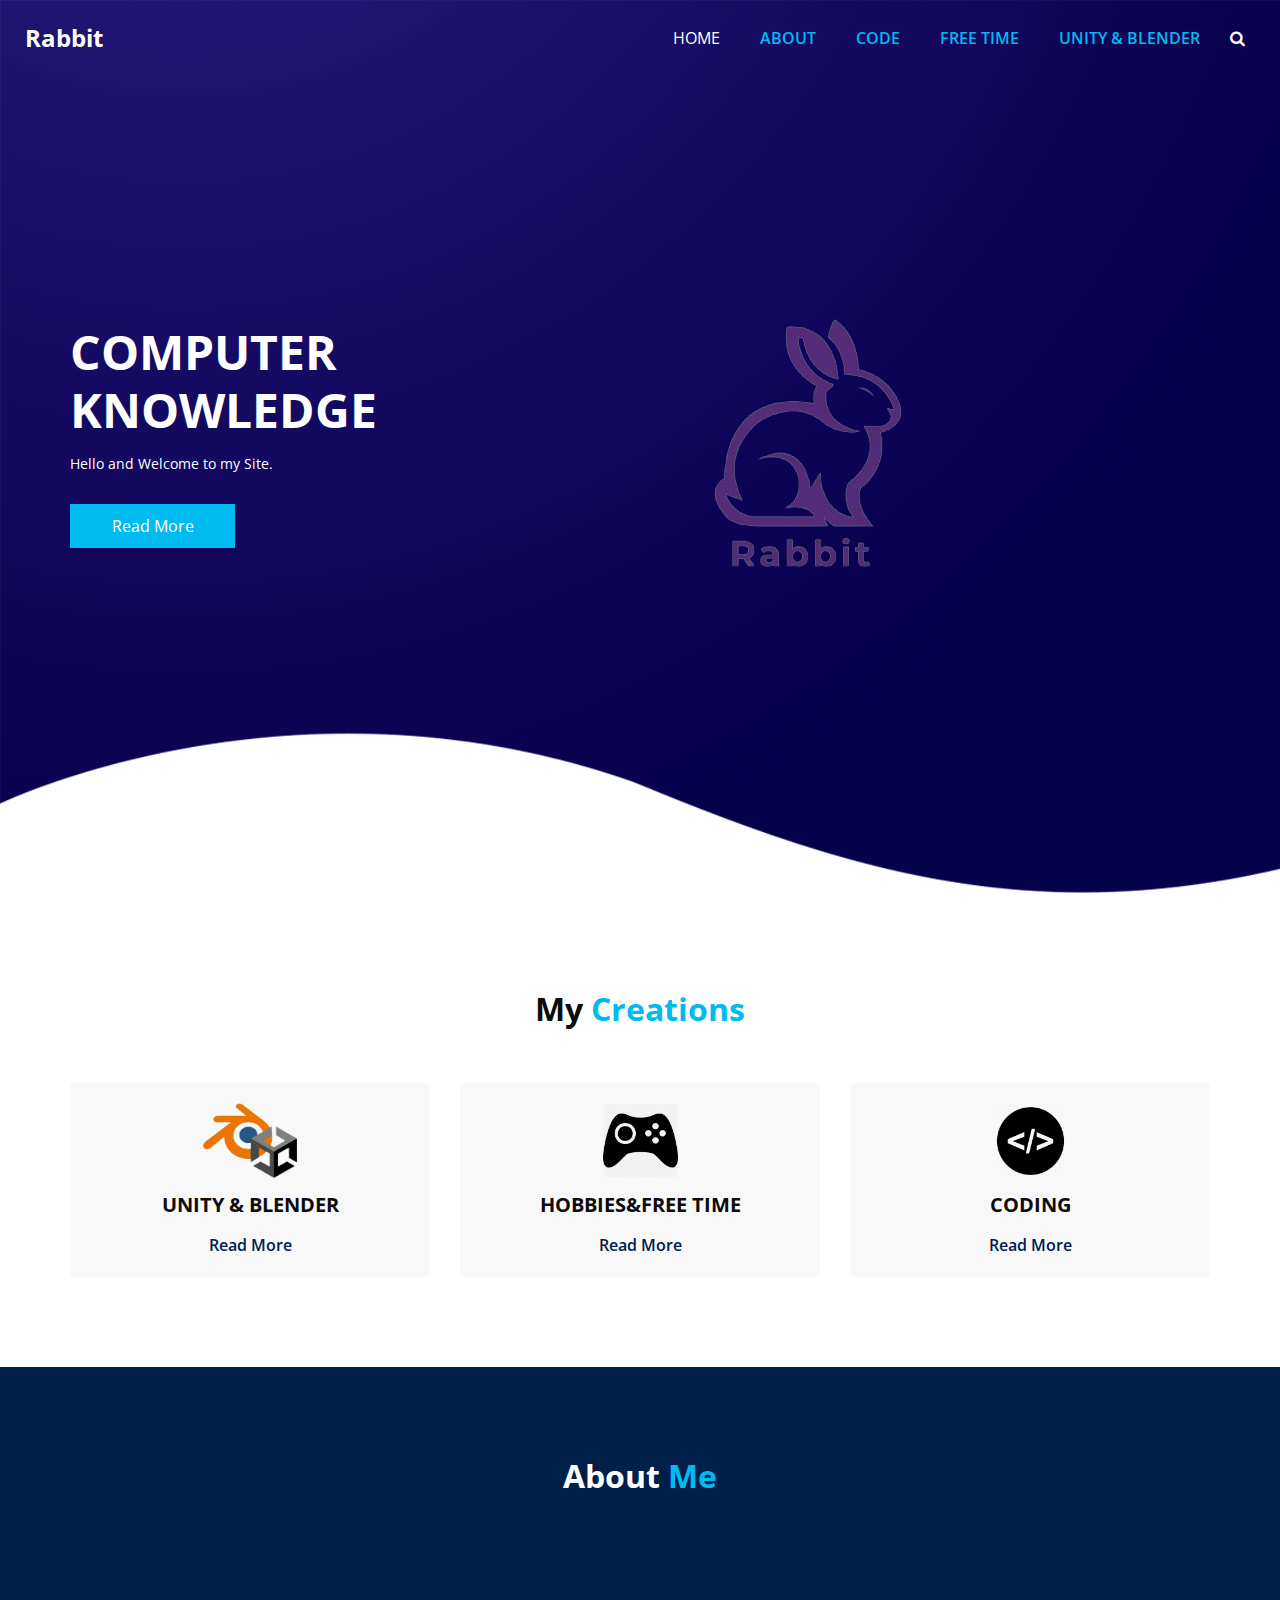
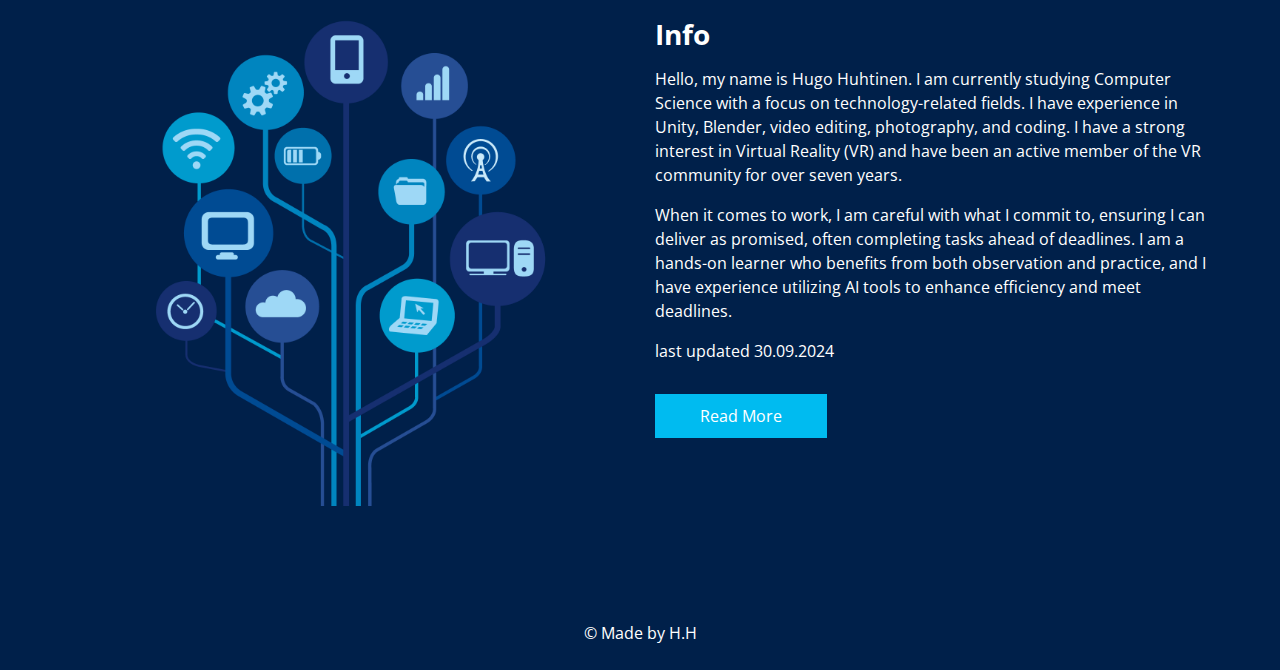
<file: index.html>
<!DOCTYPE html>
<html>

<head>
  <!-- Basic -->
  <meta charset="utf-8" />
  <meta http-equiv="X-UA-Compatible" content="IE=edge" />
  <!-- Mobile Metas -->
  <meta name="viewport" content="width=device-width, initial-scale=1, shrink-to-fit=no" />
  <!-- Site Metas -->
  <meta name="keywords" content="" />
  <meta name="description" content="" />
  <meta name="author" content="" />
  <link rel="shortcut icon" href="images/RabbitIcon.png" type="">

  <title> Rabbit HomePage </title>

  <!-- bootstrap core css -->
  <link rel="stylesheet" type="text/css" href="css/bootstrap.css" />

  <!-- fonts style -->
  <link href="https://fonts.googleapis.com/css2?family=Roboto:wght@400;500;700;900&display=swap" rel="stylesheet">

  <!--owl slider stylesheet -->
  <link rel="stylesheet" type="text/css" href="https://cdnjs.cloudflare.com/ajax/libs/OwlCarousel2/2.3.4/assets/owl.carousel.min.css" />

  <!-- font awesome style -->
  <link href="css/font-awesome.min.css" rel="stylesheet" />

  <!-- Custom styles for this template -->
  <link href="css/style.css" rel="stylesheet" />
  <!-- responsive style -->
  <link href="css/responsive.css" rel="stylesheet" />

</head>

<body>

  <div class="hero_area">

    <div class="hero_bg_box">
      <div class="bg_img_box">
        <img src="images/hero-bg.png" alt="">
      </div>
    </div>

    <!-- header section strats -->
    <header class="header_section">
      <div class="container-fluid">
        <nav class="navbar navbar-expand-lg custom_nav-container ">
          <a class="navbar-brand" href="index.html">
            <span>
              Rabbit
            </span>
          </a>

          <button class="navbar-toggler" type="button" data-toggle="collapse" data-target="#navbarSupportedContent" aria-controls="navbarSupportedContent" aria-expanded="false" aria-label="Toggle navigation">
            <span class=""> </span>
          </button>


          <div class="collapse navbar-collapse" id="navbarSupportedContent">
            <ul class="navbar-nav  ">
              <li class="nav-item ">
                <a class="nav-link" href="index.html">Home </a>
              </li>
              <li class="nav-item active">
                <a class="nav-link" href="about.html"> About <span class="sr-only">(current)</span> </a>
              </li>
              <li class="nav-item active">
                <a class="nav-link" href="Coding.html"> Code <span class="sr-only">(current)</span> </a>
                <li class="nav-item active">
                  <a class="nav-link" href="Hobbies.html"> Free Time <span class="sr-only">(current)</span> </a>
                </li>
                <li class="nav-item active">
                  <a class="nav-link" href="Unity_Blender.html"> Unity & Blender <span class="sr-only">(current)</span> </a>
                </li>
              </li>
              <form class="form-inline">
                <button class="btn  my-2 my-sm-0 nav_search-btn" type="submit">
                  <i class="fa fa-search" aria-hidden="true"></i>
                </button>
              </form>
            </ul>
          </div>
        </nav>
      </div>
    </header>
    <!-- end header section -->
    <!-- slider section -->
    <section class="slider_section ">
            <div class="container ">
              <div class="row">
                <div class="col-md-6 ">
                  <div class="detail-box">
                    <h1>
                      Computer <br>
                      knowledge
                    </h1>
                    <p>
                        Hello and Welcome to my Site.  
                    </p>
                    <div class="btn-box">
                      <a href="" class="btn1">
                        Read More
                      </a>
                    </div>
                  </div>
                </div>
                <div class="col-md-6">
                  <div>
                    <img src="images/RabbitLogo.png" alt="">
                  </div>
                </div>
              </div>
            </div>
          <ol class="carousel-indicators">
        </ol>
      </div>
    </section>
    <!-- end slider section -->
  </div>

  <!-- service section -->

  <section class="service_section layout_padding">
    <div class="service_container">
      <div class="container ">
        <div class="heading_container heading_center">
          <h2>
            My <span>Creations</span>
          </h2>
          <p>
              <!-- Text (optinal) -->
          </p>
        </div>
        <div class="row">
          <div class="col-md-4 ">
            <div class="box ">
              <div class="img-box">
                <img src="images/Blender_Unity.png" alt="">
              </div>
              <div class="detail-box">
                <h5>
                  Unity & Blender
                </h5>
                <p>
                   <!-- Text -->
                </p>
                <a href="Unity_Blender.html">
                  Read More
                </a>
              </div>
            </div>
          </div>
          <div class="col-md-4 ">
            <div class="box ">
              <div class="img-box">
                <img src="images/Hobbies_Icon.png" alt="">
              </div>
              <div class="detail-box">
                <h5>
                  Hobbies&Free time
                </h5>
                <p>
                   <!-- text -->
                </p>
                <a href="Hobbies.html">
                  Read More
                </a>
              </div>
            </div>
          </div>
          <div class="col-md-4 ">
            <div class="box ">
              <div class="img-box">
                <img src="images/Code_Icon.png" alt="">
              </div>
              <div class="detail-box">
                <h5>
                  Coding
                </h5>
                <p>
                   <!-- Text -->
                </p>
                <a href="Coding.html">
                  Read More
                </a>
              </div>
            </div>
          </div>
        </div>

      </div>
    </div>
  </section>

  <!-- end service section -->


  <!-- about section -->

  <section class="about_section layout_padding">
    <div class="container  ">
      <div class="heading_container heading_center">
        <h2>
          About <span>Me</span>
        </h2>
        <p>
           <!-- Text (optinal) -->
        </p>
      </div>
      <div class="row">
        <div class="col-md-6 ">
          <div class="img-box">
            <img src="images/Icon.png" alt="">
          </div>
        </div>
        <div class="col-md-6">
          <div class="detail-box">
            <h3>
              Info
            </h3>
            <p>
              Hello, my name is Hugo Huhtinen.
              I am currently studying Computer Science with a focus on technology-related fields. I have experience in Unity, Blender, video editing, photography, and coding.
              I have a strong interest in Virtual Reality (VR) and have been an active member of the VR community for over seven years.
            </p>
            <p>
              When it comes to work, I am careful with what I commit to, ensuring I can deliver as promised, often completing tasks ahead of deadlines.
              I am a hands-on learner who benefits from both observation and practice, and I have experience utilizing AI tools to enhance efficiency and meet deadlines.
            </p>
            <p>last updated 30.09.2024</p>
            <a href="about.html">
              Read More
            </a>
          </div>
        </div>
      </div>
    </div>
  </section>

  <!-- end about section -->
  <!-- custom js -->
  <script type="text/javascript" src="js/custom.js"></script>
  <!-- footer section -->
     <!-- footer section -->
  <script src="https://ajax.googleapis.com/ajax/libs/jquery/3.6.0/jquery.min.js"></script>
  <!-- Owl Carousel JS -->
  <script src="https://cdnjs.cloudflare.com/ajax/libs/OwlCarousel2/2.3.4/owl.carousel.min.js"></script>

  <section class="footer_section">
    <div class="container">
      <p>
        &copy; <span id="displayYear"></span> Made by H.H
      </p>
    </div>
  </section>

</body>

</html>
</file>
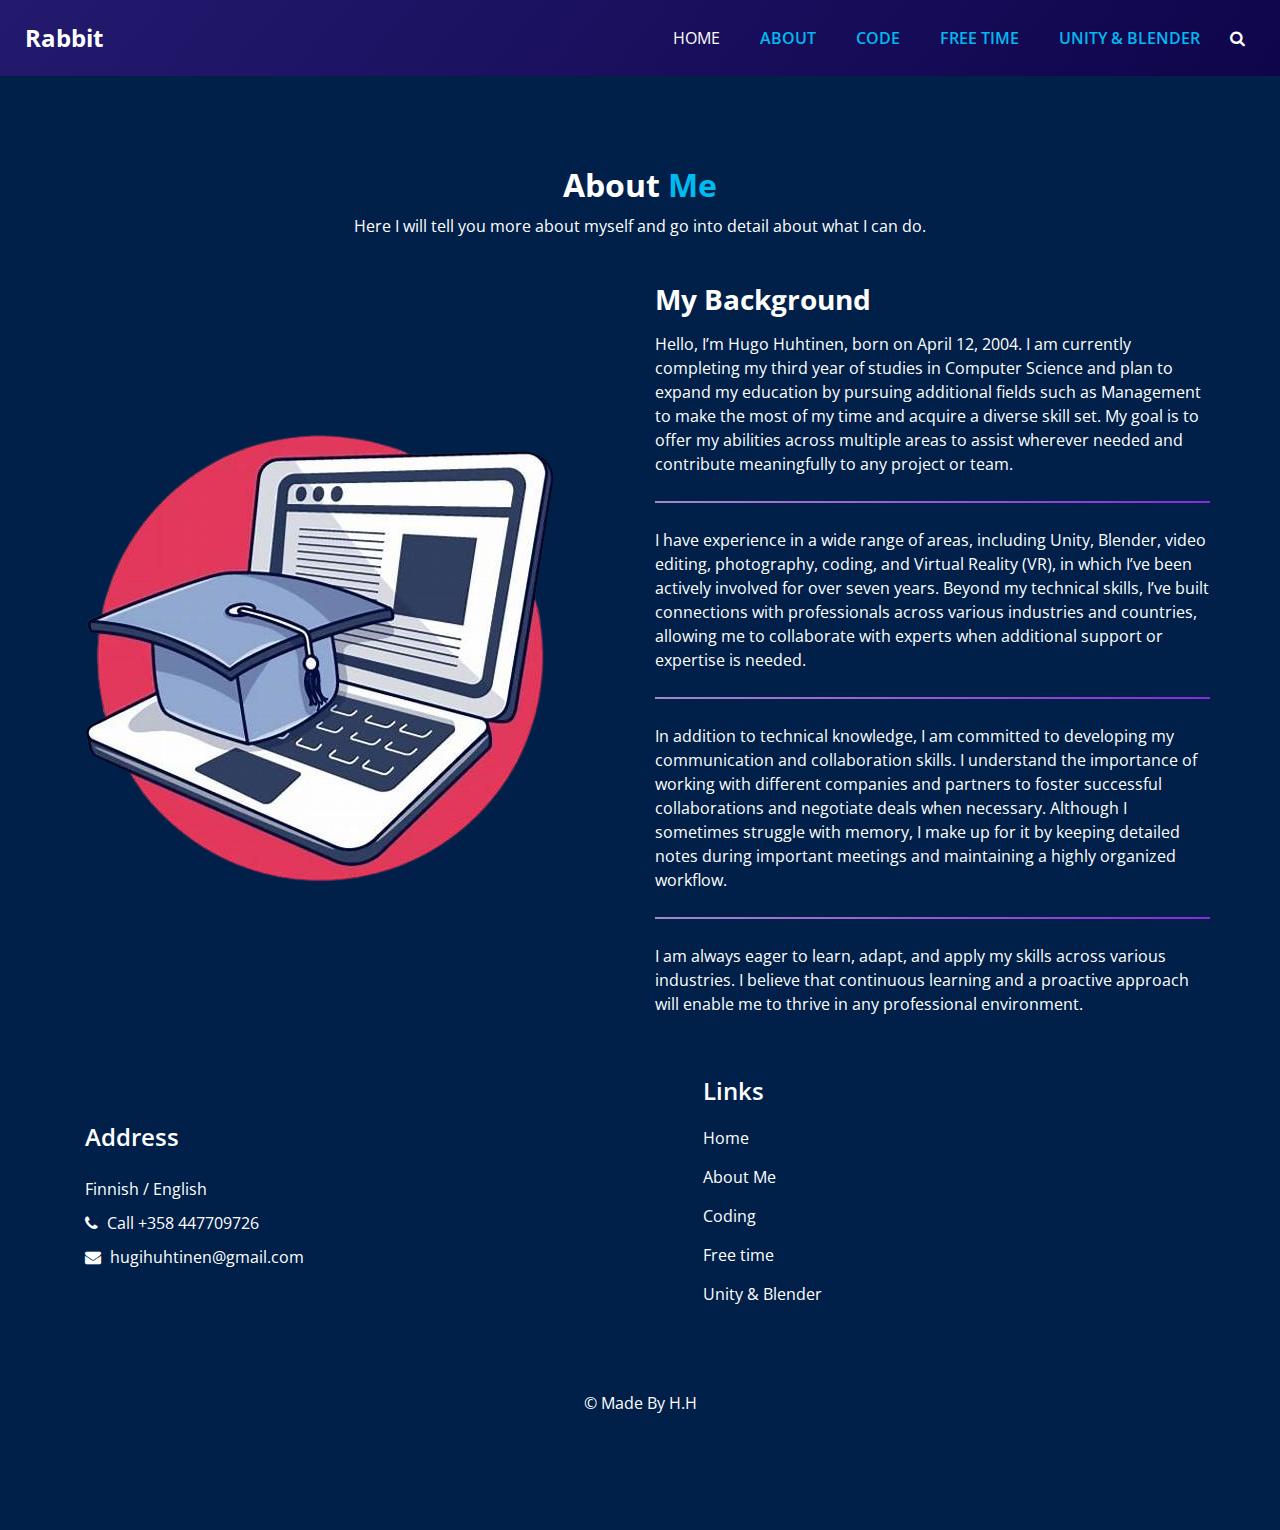
<file: about.html>
<!DOCTYPE html>
<html>

<head>
  <!-- Basic -->
  <meta charset="utf-8" />
  <meta http-equiv="X-UA-Compatible" content="IE=edge" />
  <!-- Mobile Metas -->
  <meta name="viewport" content="width=device-width, initial-scale=1, shrink-to-fit=no" />
  <!-- Site Metas -->
  <meta name="keywords" content="" />
  <meta name="description" content="" />
  <meta name="author" content="" />
  <link rel="shortcut icon" href="images/RabbitIcon.png" type="">

  <title> Rabbit AboutPage </title>

  <!-- bootstrap core css -->
  <link rel="stylesheet" type="text/css" href="css/bootstrap.css" />

  <!-- fonts style -->
  <link href="https://fonts.googleapis.com/css2?family=Roboto:wght@400;500;700;900&display=swap" rel="stylesheet">

  <!--owl slider stylesheet -->
  <link rel="stylesheet" type="text/css" href="https://cdnjs.cloudflare.com/ajax/libs/OwlCarousel2/2.3.4/assets/owl.carousel.min.css" />

  <!-- font awesome style -->
  <link href="css/font-awesome.min.css" rel="stylesheet" />

  <!-- Custom styles for this template -->
  <link href="css/style.css" rel="stylesheet" />
  <!-- responsive style -->
  <link href="css/responsive.css" rel="stylesheet" />

</head>

<body class="sub_page">

  <div class="hero_area">

    <div class="hero_bg_box">
      <div class="bg_img_box">
        <img src="images/hero-bg.png" alt="">
      </div>
    </div>

    <!-- header section strats -->
    <header class="header_section">
      <div class="container-fluid">
        <nav class="navbar navbar-expand-lg custom_nav-container ">
          <a class="navbar-brand" href="index.html">
            <span>
              Rabbit
            </span>
          </a>

          <button class="navbar-toggler" type="button" data-toggle="collapse" data-target="#navbarSupportedContent" aria-controls="navbarSupportedContent" aria-expanded="false" aria-label="Toggle navigation">
            <span class=""> </span>
          </button>


          <div class="collapse navbar-collapse" id="navbarSupportedContent">
            <ul class="navbar-nav  ">
              <li class="nav-item ">
                <a class="nav-link" href="index.html">Home </a>
              </li>
              <li class="nav-item active">
                <a class="nav-link" href="about.html"> About <span class="sr-only">(current)</span> </a>
              </li>
              <li class="nav-item active">
                <a class="nav-link" href="Coding.html"> Code <span class="sr-only">(current)</span> </a>
                <li class="nav-item active">
                  <a class="nav-link" href="Hobbies.html"> Free time <span class="sr-only">(current)</span> </a>
                </li>
                <li class="nav-item active">
                  <a class="nav-link" href="Unity_Blender.html"> Unity & Blender <span class="sr-only">(current)</span> </a>
                </li>
              </li>
              <form class="form-inline">
                <button class="btn  my-2 my-sm-0 nav_search-btn" type="submit">
                  <i class="fa fa-search" aria-hidden="true"></i>
                </button>
              </form>
            </ul>
          </div>
        </nav>
      </div>
    </header>
    <!-- end header section -->
  </div>

  <!-- about section -->

  <section class="about_section layout_padding">
    <div class="container  ">
      <div class="heading_container heading_center">
        <h2>
          About <span>Me</span>
        </h2>
        <p>
          Here I will tell you more about myself and go into detail about what I can do.
        </p>
        </div>
        <div class="row">
          <div class="col-md-6">
            <div class="img-box">
              <img src="images/AboutIcon.png" alt="About Icon">
            </div>
          </div>
          <div class="col-md-6">
            <div class="detail-box">
              <h3>My Background</h3>
              <p>
                Hello, I’m Hugo Huhtinen, born on April 12, 2004. I am currently completing my third year of studies in Computer Science and plan to expand my education by pursuing additional fields such as Management to make the most of my time and acquire a diverse skill set. My goal is to offer my abilities across multiple areas to assist wherever needed and contribute meaningfully to any project or team.
              </p>
              <hr>
              <p>
                I have experience in a wide range of areas, including Unity, Blender, video editing, photography, coding, and Virtual Reality (VR), in which I’ve been actively involved for over seven years. Beyond my technical skills, I’ve built connections with professionals across various industries and countries, allowing me to collaborate with experts when additional support or expertise is needed.
              </p>
              <hr>
              <p>
                In addition to technical knowledge, I am committed to developing my communication and collaboration skills. I understand the importance of working with different companies and partners to foster successful collaborations and negotiate deals when necessary. Although I sometimes struggle with memory, I make up for it by keeping detailed notes during important meetings and maintaining a highly organized workflow.
              </p>
              <hr>
              <p>
                I am always eager to learn, adapt, and apply my skills across various industries. I believe that continuous learning and a proactive approach will enable me to thrive in any professional environment.
              </p>
            </div>
          </div>
        </div>
        
  <!-- end about section -->

  <!-- info section -->

  <section class="info_section layout_padding2">
    <div class="container">
      <div class="row">
        <div class="col-md-6 col-lg-3 info_col">
          <div class="info_contact">
            <h4>
              Address
            </h4>
            <div class="contact_link_box">
              <a href="">
                <span>
                  Finnish / English
                </span>
              </a>
              <a href="">
                <i class="fa fa-phone" aria-hidden="true"></i>
                <span>
                  Call +358 447709726
                </span>
              </a>
              <a href="">
                <i class="fa fa-envelope" aria-hidden="true"></i>
                <span>
                  hugihuhtinen@gmail.com
                </span>
              </a>
            </div>
          </div>
        </div>
        <div class="col-md-6 col-lg-3 info_col">
          <div class="info_detail">
            <!--Info-->
            <h4>
              
            </h4>
            <p>
              
            </p>
          </div>
        </div>
        <div class="col-md-6 col-lg-2 mx-auto info_col">
          <div class="info_link_box">
            <h4>
              Links
            </h4>
            <div class="info_links">
              <a class="active" href="index.html">
                Home
              </a>
              <a class="active" href="about.html">
                About Me
              </a>
              <a class="active" href="Coding.html">
                Coding
              </a>
              <a class="active" href="Hobbies.html">
                Free time
              </a>
              <a class="active" href="Unity_Blender.html">
               Unity & Blender
              </a>
            </div>
          </div>
        </div>
        <div class="col-md-6 col-lg-3 info_col ">
          <h4>
             <!-- Text (optinal) -->
          </h4>
          <form action="">
          </form>
        </div>
      </div>
    </div>
  </section>

  <!-- end info section -->

  <!-- footer section -->
  <section class="footer_section">
    <div class="container">
      <p>
        &copy; <span id="displayYear"></span> Made By
        <a href="https://html.design/">H.H</a>
      </p>
    </div>
  </section>
  <!-- footer section -->

  <!-- jQery -->
  <script type="text/javascript" src="js/jquery-3.4.1.min.js"></script>
  <!-- popper js -->
  <script src="https://cdn.jsdelivr.net/npm/popper.js@1.16.0/dist/umd/popper.min.js" integrity="sha384-Q6E9RHvbIyZFJoft+2mJbHaEWldlvI9IOYy5n3zV9zzTtmI3UksdQRVvoxMfooAo" crossorigin="anonymous">
  </script>
  <!-- bootstrap js -->
  <script type="text/javascript" src="js/bootstrap.js"></script>
  <!-- owl slider -->
  <script type="text/javascript" src="https://cdnjs.cloudflare.com/ajax/libs/OwlCarousel2/2.3.4/owl.carousel.min.js">
  </script>
  <!-- custom js -->
  <script type="text/javascript" src="js/custom.js"></script>

</body>

</html>
</file>
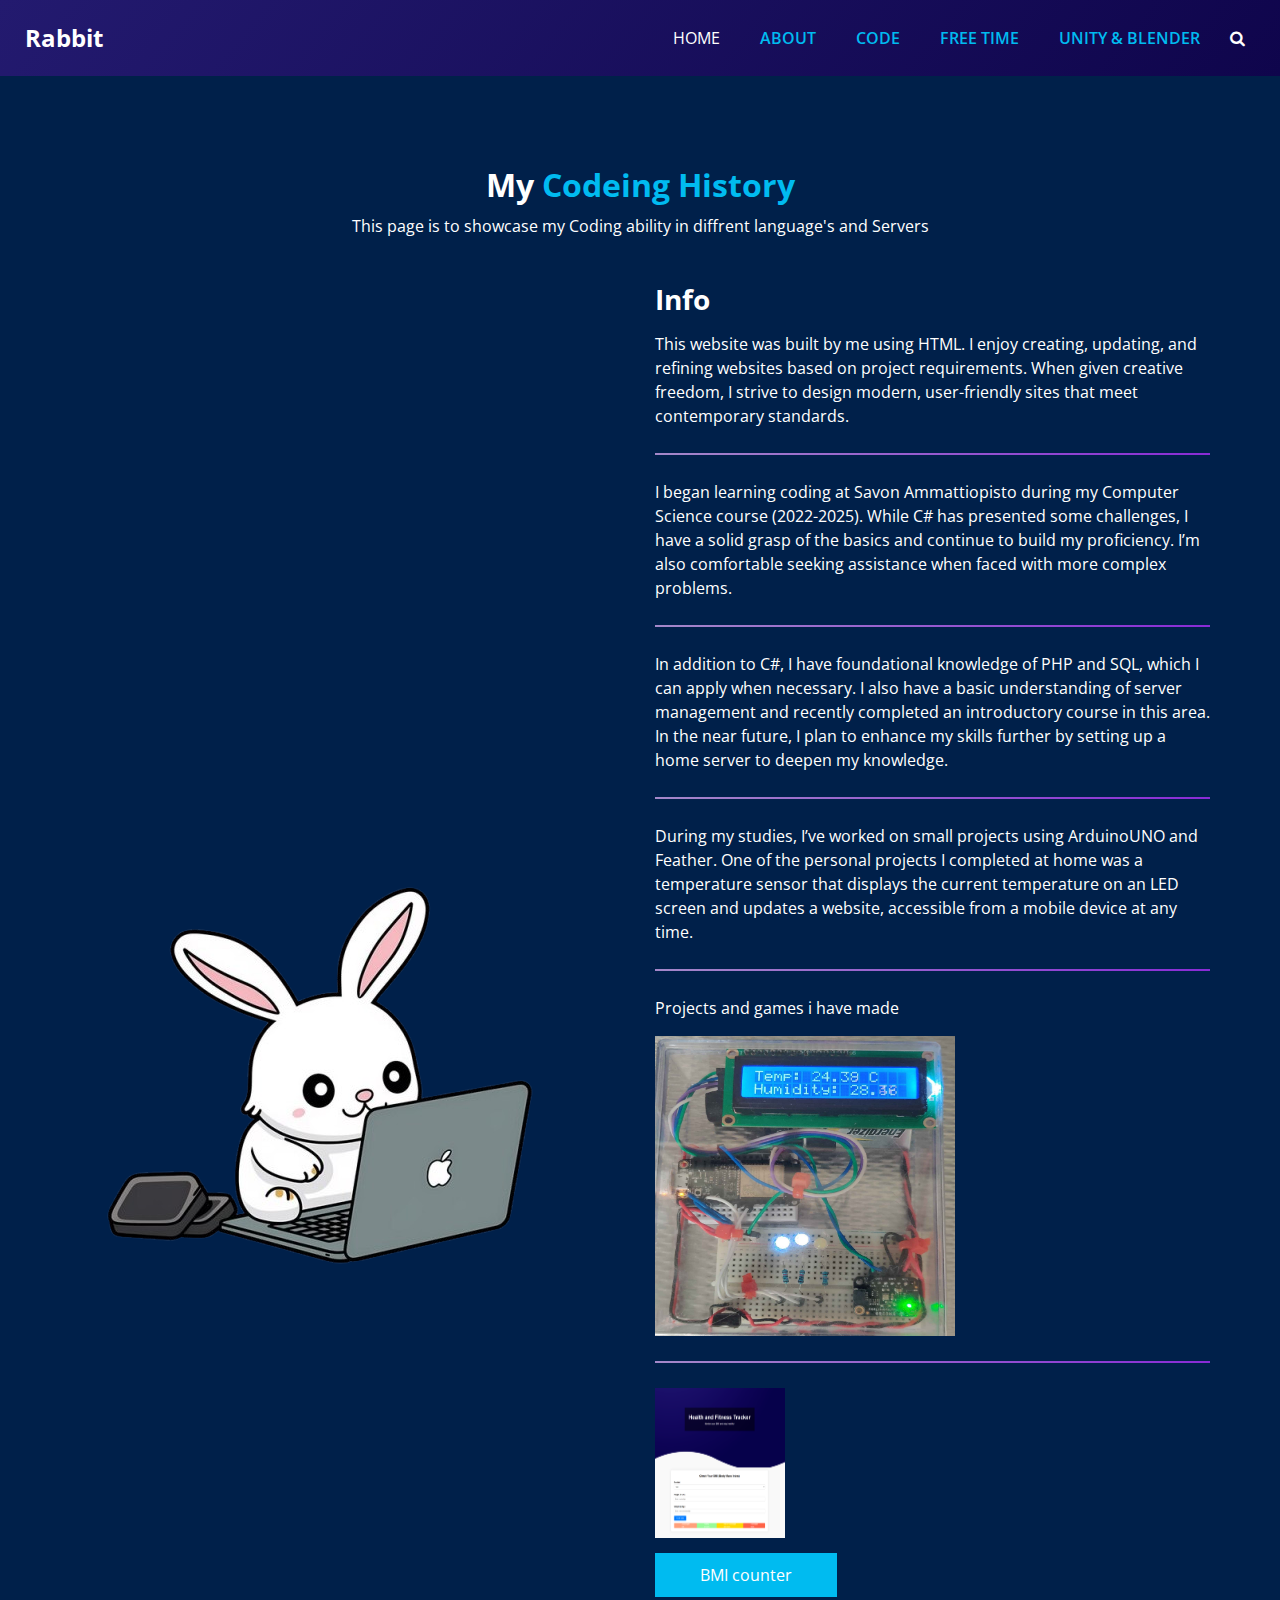
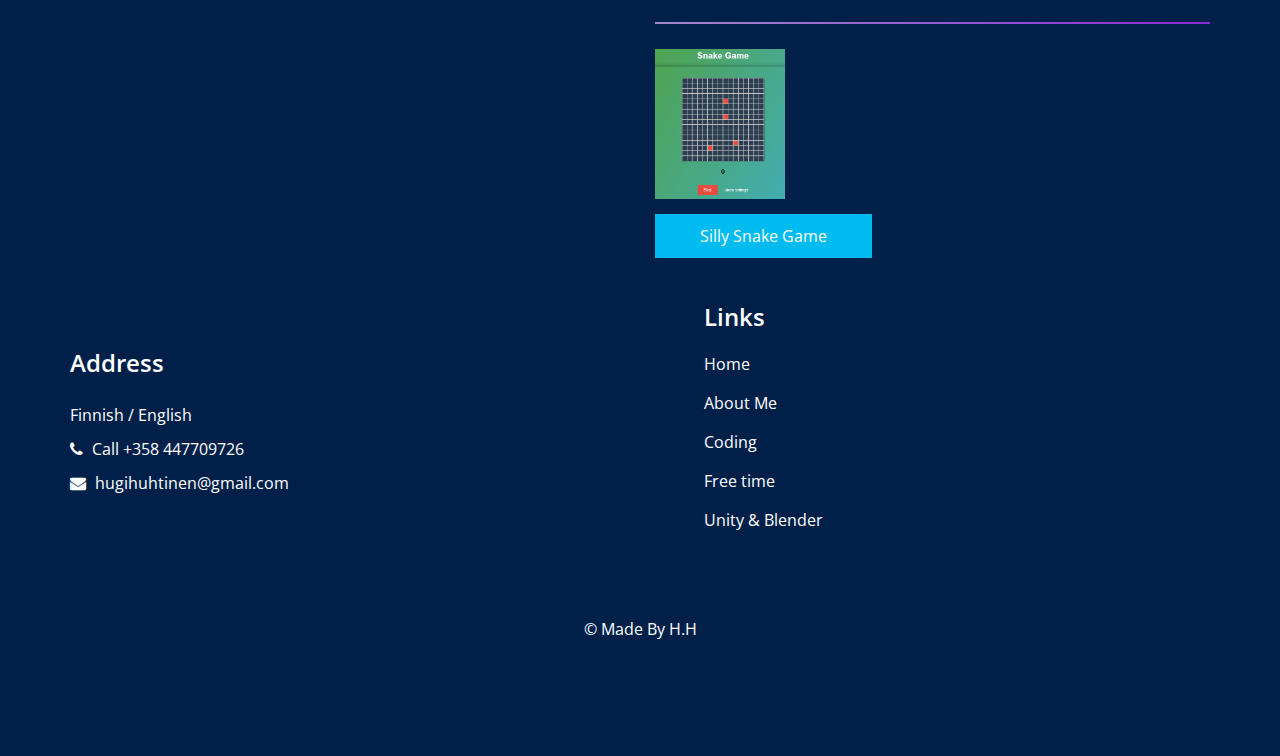
<file: Coding.html>
<!DOCTYPE html>
<html>

<head>
  <!-- Basic -->
  <meta charset="utf-8" />
  <meta http-equiv="X-UA-Compatible" content="IE=edge" />
  <!-- Mobile Metas -->
  <meta name="viewport" content="width=device-width, initial-scale=1, shrink-to-fit=no" />
  <!-- Site Metas -->
  <meta name="keywords" content="" />
  <meta name="description" content="" />
  <meta name="author" content="" />
  <link rel="shortcut icon" href="images/RabbitIcon.png" type="">

  <title> Coding </title>

  <!-- bootstrap core css -->
  <link rel="stylesheet" type="text/css" href="css/bootstrap.css" />

  <!-- fonts style -->
  <link href="https://fonts.googleapis.com/css2?family=Roboto:wght@400;500;700;900&display=swap" rel="stylesheet">

  <!--owl slider stylesheet -->
  <link rel="stylesheet" type="text/css" href="https://cdnjs.cloudflare.com/ajax/libs/OwlCarousel2/2.3.4/assets/owl.carousel.min.css" />

  <!-- font awesome style -->
  <link href="css/font-awesome.min.css" rel="stylesheet" />

  <!-- Custom styles for this template -->
  <link href="css/style.css" rel="stylesheet" />
  <!-- responsive style -->
  <link href="css/responsive.css" rel="stylesheet" />

</head>

<body class="sub_page">

  <div class="hero_area">

    <div class="hero_bg_box">
      <div class="bg_img_box">
        <img src="images/hero-bg.png" alt="">
      </div>
    </div>

    <!-- header section strats -->
    <header class="header_section">
      <div class="container-fluid">
        <nav class="navbar navbar-expand-lg custom_nav-container ">
          <a class="navbar-brand" href="index.html">
            <span>
              Rabbit
            </span>
          </a>

          <button class="navbar-toggler" type="button" data-toggle="collapse" data-target="#navbarSupportedContent" aria-controls="navbarSupportedContent" aria-expanded="false" aria-label="Toggle navigation">
            <span class=""> </span>
          </button>

          <div class="collapse navbar-collapse" id="navbarSupportedContent">
            <ul class="navbar-nav  ">
              <li class="nav-item ">
                <a class="nav-link" href="index.html">Home </a>
              </li>
              <li class="nav-item active">
                <a class="nav-link" href="about.html"> About <span class="sr-only">(current)</span> </a>
              </li>
              <li class="nav-item active">
                <a class="nav-link" href="Coding.html"> Code <span class="sr-only">(current)</span> </a>
                <li class="nav-item active">
                  <a class="nav-link" href="Hobbies.html"> Free time <span class="sr-only">(current)</span> </a>
                </li>
                <li class="nav-item active">
                  <a class="nav-link" href="Unity_Blender.html"> Unity & Blender <span class="sr-only">(current)</span> </a>
                </li>
              </li>
              <form class="form-inline">
                <button class="btn  my-2 my-sm-0 nav_search-btn" type="submit">
                  <i class="fa fa-search" aria-hidden="true"></i>
                </button>
              </form>
            </ul>
          </div>
        </nav>
      </div>
    </header>
    <!-- end header section -->
  </div>

  <!-- about section -->

  <section class="about_section layout_padding">
    <div class="container  ">
      <div class="heading_container heading_center">
        <h2>
          My <span>Codeing History</span>
        </h2>
        <p>
          This page is to showcase my Coding ability  in diffrent language's and Servers
        </p>
      </div>
      <div class="row">
        <div class="col-md-6 ">
          <div class="img-box">
            <img src="images/RabbitCode.png" alt="StudyRabbit">
          </div>
        </div>
        <div class="col-md-6">
          <div class="detail-box">
            <h3>Info</h3>
            <p>
              This website was built by me using HTML. I enjoy creating, updating, and refining websites based on project requirements.
              When given creative freedom, I strive to design modern, user-friendly sites that meet contemporary standards.
            </p>
            <hr>
            <h4></h4>
            <p>
              I began learning coding at Savon Ammattiopisto during my Computer Science course (2022-2025).
              While C# has presented some challenges, I have a solid grasp of the basics and continue to build my proficiency.
              I’m also comfortable seeking assistance when faced with more complex problems.
            </p>
            <hr>
            <h4></h4>
            <p>
              In addition to C#, I have foundational knowledge of PHP and SQL, which I can apply when necessary.
              I also have a basic understanding of server management and recently completed an introductory course in this area.
              In the near future, I plan to enhance my skills further by setting up a home server to deepen my knowledge.
            <hr>
            <p>
              During my studies, I’ve worked on small projects using ArduinoUNO and Feather.
              One of the personal projects I completed at home was a temperature sensor that displays the current temperature on an LED screen and updates a website, accessible from a mobile device at any time.
            </p>
          </div>
          <hr>
          <p>Projects and games i have made </p>
          <td><img src="images/Project.jpg" alt="temperatureProject"width="300" height="300"></td>
          <hr>
            <td><img src="images/BMI_Website.png" alt="temperatureProject"width="130" height="150"></td>
            <div class="detail-box">
              <a href="HealthCare.html">
                BMI counter
              </a>
              </div>
          <hr>
            <td><img src="images/SnakeGame.png" alt="SnakeGameIcon"width="130" height="150"></td>
            <div class="detail-box">
            <a href="snake.html">
              Silly Snake Game
            </a>
            </div>
        </div>
      </div>
   </div>

  <!-- end about section -->

  <!-- info section -->

  <section class="info_section layout_padding2">
    <div class="container">
      <div class="row">
        <div class="col-md-6 col-lg-3 info_col">
          <div class="info_contact">
            <h4>
              Address
            </h4>
            <div class="contact_link_box">
              <a href="">
                <span>
                  Finnish / English
                </span>
              </a>
              <a href="">
                <i class="fa fa-phone" aria-hidden="true"></i>
                <span>
                  Call +358 447709726
                </span>
              </a>
              <a href="">
                <i class="fa fa-envelope" aria-hidden="true"></i>
                <span>
                  hugihuhtinen@gmail.com
                </span>
              </a>
            </div>
          </div>
        </div>
        <div class="col-md-6 col-lg-3 info_col">
          <div class="info_detail">
            <!--Info-->
            <h4>
              
            </h4>
            <p>
              
            </p>
          </div>
        </div>
        <div class="col-md-6 col-lg-2 mx-auto info_col">
          <div class="info_link_box">
            <h4>
              Links
            </h4>
            <div class="info_links">
              <a class="active" href="index.html">
                Home
              </a>
              <a class="active" href="about.html">
                About Me
              </a>
              <a class="active" href="Coding.html">
                Coding
              </a>
              <a class="active" href="Hobbies.html">
                Free time
              </a>
              <a class="active" href="Unity_Blender.html">
               Unity & Blender
              </a>
            </div>
          </div>
        </div>
        <div class="col-md-6 col-lg-3 info_col ">
          <h4>
             <!-- Text (optinal) -->
          </h4>
          <form action="">
          </form>
        </div>
      </div>
    </div>
  </section>

  <!-- end info section -->

  <!-- footer section -->
  <section class="footer_section">
    <div class="container">
      <p>
        &copy; <span id="displayYear"></span> Made By
        <a href="https://html.design/">H.H</a>
      </p>
    </div>
  </section>
  <!-- footer section -->

  <!-- jQery -->
  <script type="text/javascript" src="js/jquery-3.4.1.min.js"></script>
  <!-- popper js -->
  <script src="https://cdn.jsdelivr.net/npm/popper.js@1.16.0/dist/umd/popper.min.js" integrity="sha384-Q6E9RHvbIyZFJoft+2mJbHaEWldlvI9IOYy5n3zV9zzTtmI3UksdQRVvoxMfooAo" crossorigin="anonymous">
  </script>
  <!-- bootstrap js -->
  <script type="text/javascript" src="js/bootstrap.js"></script>
  <!-- owl slider -->
  <script type="text/javascript" src="https://cdnjs.cloudflare.com/ajax/libs/OwlCarousel2/2.3.4/owl.carousel.min.js">
  </script>
  <!-- custom js -->
  <script type="text/javascript" src="js/custom.js"></script>

</body>
</html>
</file>
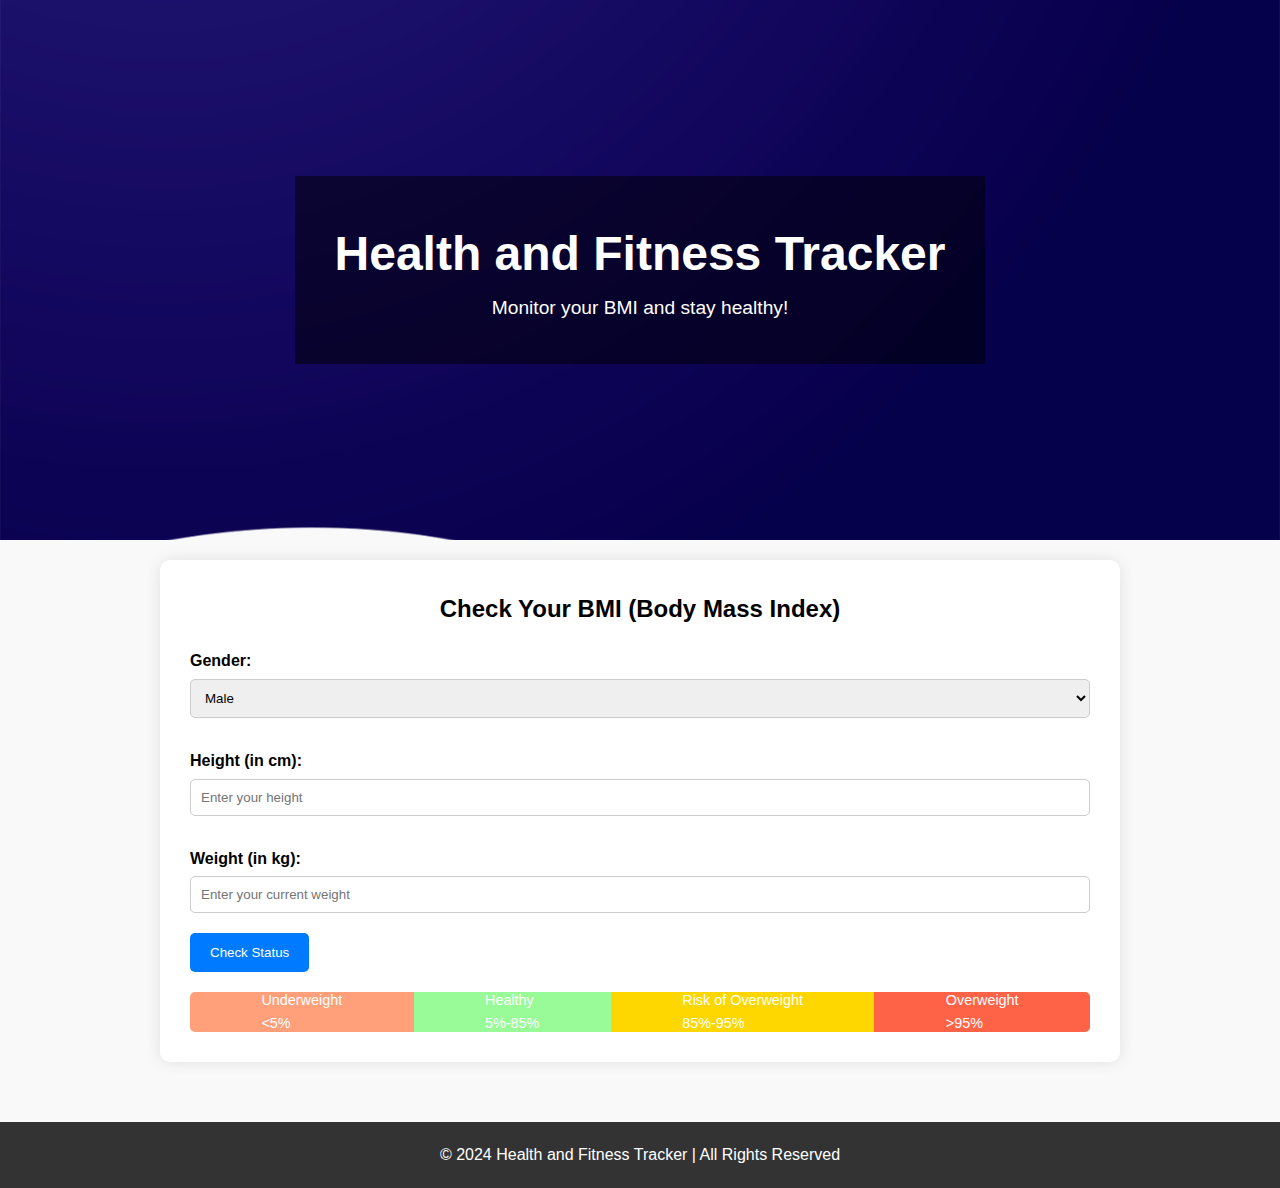
<file: HealthCare.html>
<!DOCTYPE html>
<html lang="en">

<head>
    <meta charset="UTF-8">
    <meta name="viewport" content="width=device-width, initial-scale=1.0">
    <meta name="description" content="Track your health and fitness by calculating your BMI.">
    <title>Health and Weight Tracker</title>
    <link rel="stylesheet" href="WeightCare/style.css">
</head>

<body>
    <!-- Header Section with Background Image -->
    <header class="hero-section">
        <div class="overlay">
            <h1>Health and Fitness Tracker</h1>
            <p>Monitor your BMI and stay healthy!</p>
        </div>
    </header>

    <!-- Main Content -->
    <main class="container">
        <!-- BMI Form Section -->
        <section class="bmi-section">
            <form id="bmiForm" class="form-box">
                <h2>Check Your BMI (Body Mass Index)</h2>
                <label for="gender">Gender:</label>
                <select id="gender" required>
                    <option value="male">Male</option>
                    <option value="female">Female</option>
                </select>

                <label for="height">Height (in cm):</label>
                <input type="number" id="height" placeholder="Enter your height" required>

                <label for="weight">Weight (in kg):</label>
                <input type="number" id="weight" placeholder="Enter your current weight" required>

                <button type="button" class="btn-primary" onclick="calculateBMI()">Check Status</button>

                <div class="result" id="bmiResult"></div>
                <div class="meter" id="bmiMeter">
                    <div id="underweight">Underweight<br><5%</div>
                    <div id="healthyWeight">Healthy<br>5%-85%</div>
                    <div id="riskOverweight">Risk of Overweight<br>85%-95%</div>
                    <div id="overweight">Overweight<br>>95%</div>
                </div>
            </form>
        </section>
    </main>

    <!-- Footer Section -->
    <footer>
        <p>&copy; 2024 Health and Fitness Tracker | All Rights Reserved</p>
    </footer>

    <script src="WeightCare/script.js"></script>
</body>

</html>
</file>
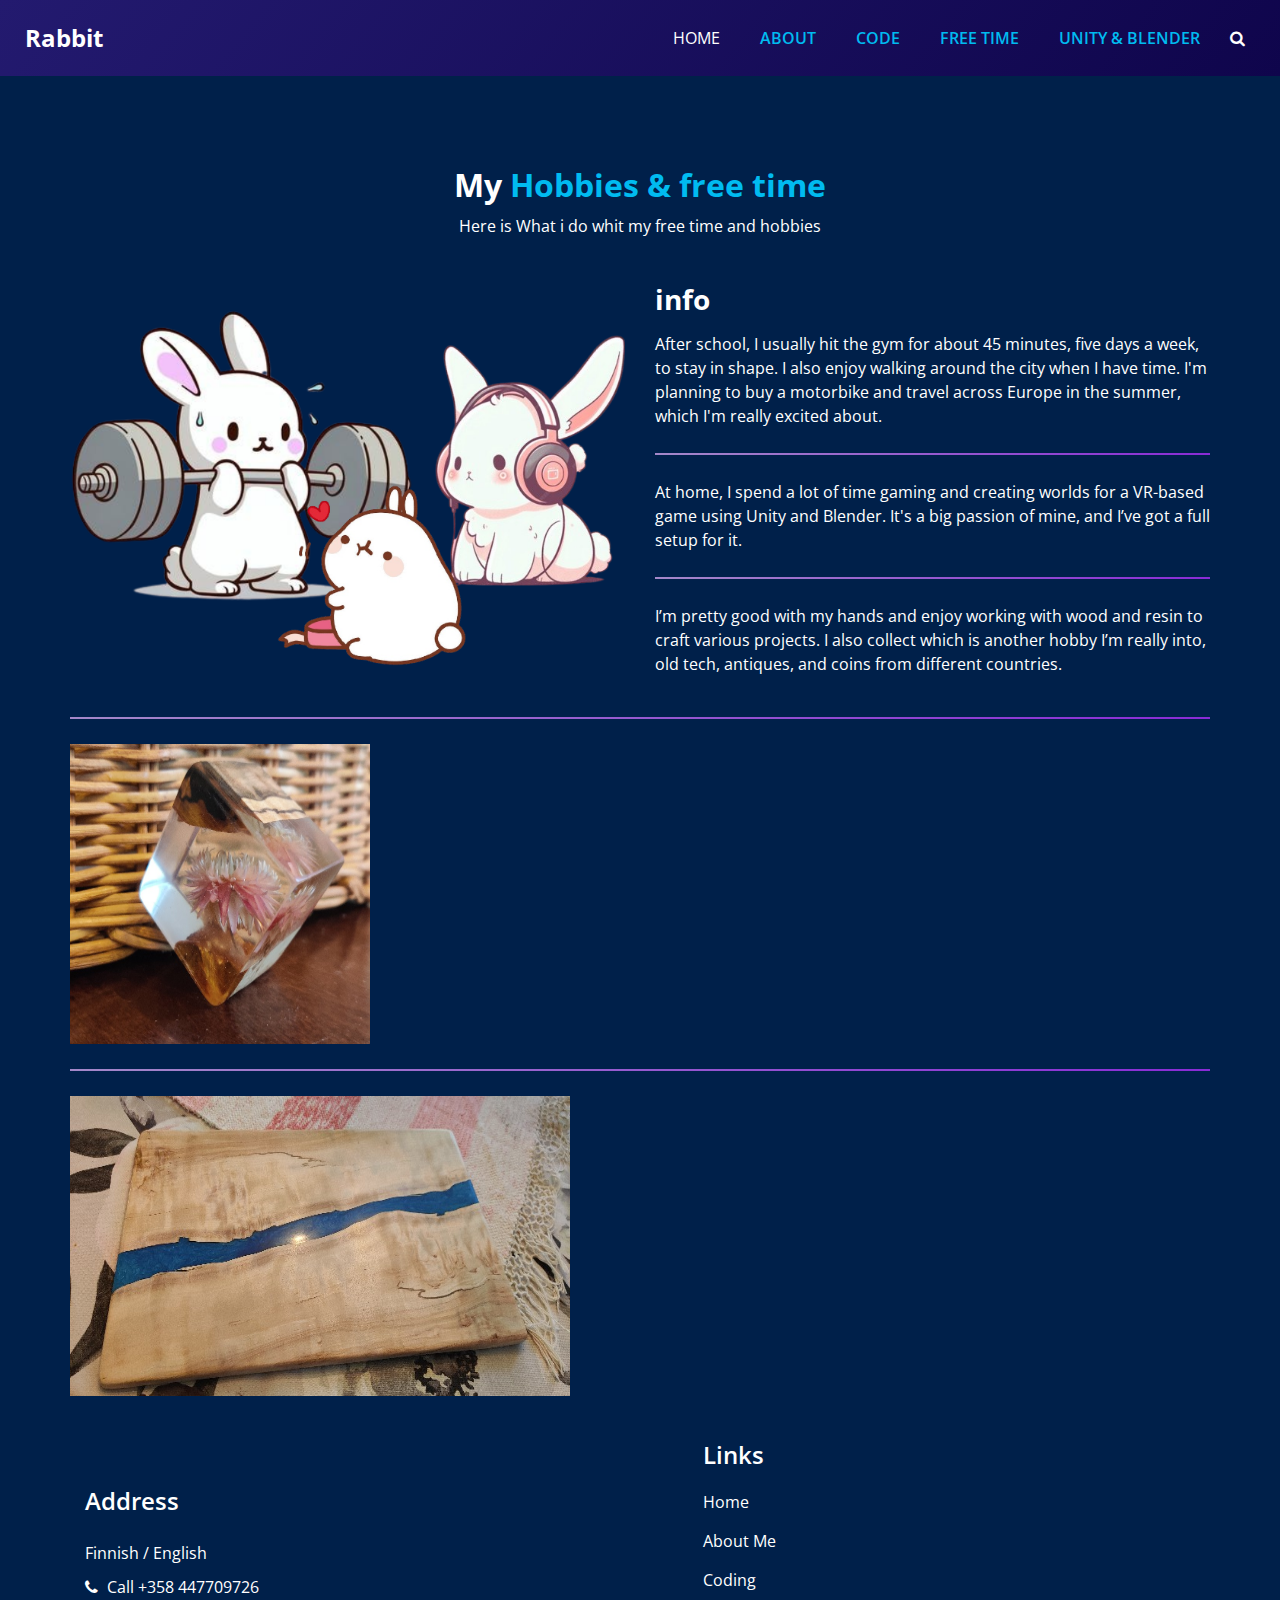
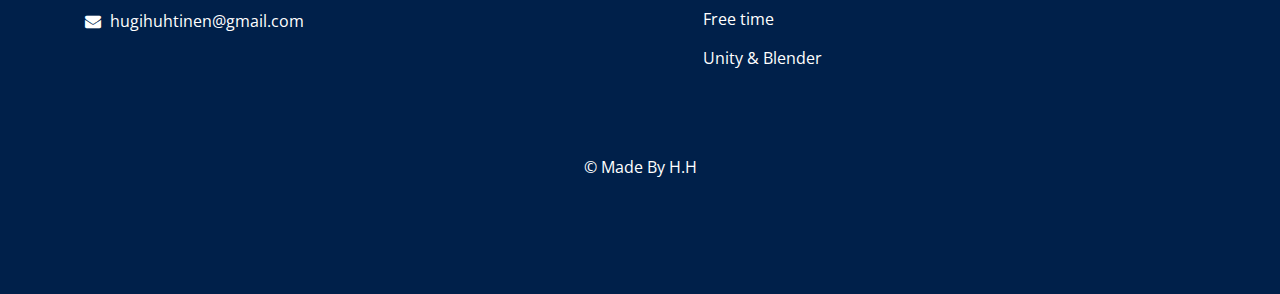
<file: Hobbies.html>
<!DOCTYPE html>
<html>

<head>
  <!-- Basic -->
  <meta charset="utf-8" />
  <meta http-equiv="X-UA-Compatible" content="IE=edge" />
  <!-- Mobile Metas -->
  <meta name="viewport" content="width=device-width, initial-scale=1, shrink-to-fit=no" />
  <!-- Site Metas -->
  <meta name="keywords" content="" />
  <meta name="description" content="" />
  <meta name="author" content="" />
  <link rel="shortcut icon" href="images/RabbitIcon.png" type="">

  <title> Hobbies </title>

  <!-- bootstrap core css -->
  <link rel="stylesheet" type="text/css" href="css/bootstrap.css" />

  <!-- fonts style -->
  <link href="https://fonts.googleapis.com/css2?family=Roboto:wght@400;500;700;900&display=swap" rel="stylesheet">

  <!--owl slider stylesheet -->
  <link rel="stylesheet" type="text/css" href="https://cdnjs.cloudflare.com/ajax/libs/OwlCarousel2/2.3.4/assets/owl.carousel.min.css" />

  <!-- font awesome style -->
  <link href="css/font-awesome.min.css" rel="stylesheet" />

  <!-- Custom styles for this template -->
  <link href="css/style.css" rel="stylesheet" />
  <!-- responsive style -->
  <link href="css/responsive.css" rel="stylesheet" />

</head>

<body class="sub_page">

  <div class="hero_area">

    <div class="hero_bg_box">
      <div class="bg_img_box">
        <img src="images/hero-bg.png" alt="">
      </div>
    </div>

    <!-- header section strats -->
    <header class="header_section">
      <div class="container-fluid">
        <nav class="navbar navbar-expand-lg custom_nav-container ">
          <a class="navbar-brand" href="Hobbies.html">
            <span>
              Rabbit
            </span>
          </a>

          <button class="navbar-toggler" type="button" data-toggle="collapse" data-target="#navbarSupportedContent" aria-controls="navbarSupportedContent" aria-expanded="false" aria-label="Toggle navigation">
            <span class=""> </span>
          </button>


          <div class="collapse navbar-collapse" id="navbarSupportedContent">
            <ul class="navbar-nav  ">
              <li class="nav-item ">
                <a class="nav-link" href="index.html">Home </a>
              </li>
              <li class="nav-item active">
                <a class="nav-link" href="about.html"> About <span class="sr-only">(current)</span> </a>
              </li>
              <li class="nav-item active">
                <a class="nav-link" href="Coding.html"> Code <span class="sr-only">(current)</span> </a>
                <li class="nav-item active">
                  <a class="nav-link" href="Hobbies.html"> Free time <span class="sr-only">(current)</span> </a>
                </li>
                <li class="nav-item active">
                  <a class="nav-link" href="Unity_Blender.html"> Unity & Blender <span class="sr-only">(current)</span> </a>
                </li>
              </li>
              <form class="form-inline">
                <button class="btn  my-2 my-sm-0 nav_search-btn" type="submit">
                  <i class="fa fa-search" aria-hidden="true"></i>
                </button>
              </form>
            </ul>
          </div>
        </nav>
      </div>
    </header>
    <!-- end header section -->
  </div>

  <!-- about section -->

  <section class="about_section layout_padding">
    <div class="container  ">
      <div class="heading_container heading_center">
        <h2>
          My <span>Hobbies & free time</span>
        </h2>
        <p>
          Here is What i do whit my free time and hobbies
        </p>
        </div>
        <div class="row">
          <div class="col-md-6">
            <div class="img-box">
              <img src="images/RabbitHobbie.png" alt="hobbie Icon">
            </div>
          </div>
          <div class="col-md-6">
            <div class="detail-box">
              <h3>info</h3>
              <p>
                After school, I usually hit the gym for about 45 minutes, five days a week, to stay in shape. I also enjoy walking around the city when I have time.
                I'm planning to buy a motorbike and travel across Europe in the summer, which I'm really excited about.
              </p>
              <hr>
              <p>
                At home, I spend a lot of time gaming and creating worlds for a VR-based game using Unity and Blender.
                It's a big passion of mine, and I’ve got a full setup for it.
              </p>
              <hr>
              <p>
                I’m pretty good with my hands and enjoy working with wood and resin to craft various projects.
                I also collect which is another hobby I’m really into, old tech, antiques, and coins from different countries.
              </p>
            </div>
          </div>
        </div>
        <hr>
        <tr>
          <td><img src="images/flower.jpg" alt="hobbiePicure"width="300" height="300"></td>
          <hr>
          <td><img src="images/34956.jpg" alt="hobbiePicure"width="500" height="300"></td>
        </tr>
        
  <!-- end about section -->

  <!-- info section -->

  <section class="info_section layout_padding2">
    <div class="container">
      <div class="row">
        <div class="col-md-6 col-lg-3 info_col">
          <div class="info_contact">
            <h4>
              Address
            </h4>
            <div class="contact_link_box">
              <a href="">
                <span>
                  Finnish / English
                </span>
              </a>
              <a href="">
                <i class="fa fa-phone" aria-hidden="true"></i>
                <span>
                  Call +358 447709726
                </span>
              </a>
              <a href="">
                <i class="fa fa-envelope" aria-hidden="true"></i>
                <span>
                  hugihuhtinen@gmail.com
                </span>
              </a>
            </div>
          </div>
        </div>
        <div class="col-md-6 col-lg-3 info_col">
          <div class="info_detail">
            <!--Info-->
            <h4>
              
            </h4>
            <p>
              
            </p>
          </div>
        </div>
        <div class="col-md-6 col-lg-2 mx-auto info_col">
          <div class="info_link_box">
            <h4>
              Links
            </h4>
            <div class="info_links">
              <a class="active" href="index.html">
                Home
              </a>
              <a class="active" href="about.html">
                About Me
              </a>
              <a class="active" href="Coding.html">
                Coding
              </a>
              <a class="active" href="Hobbies.html">
                Free time
              </a>
              <a class="active" href="Unity_Blender.html">
               Unity & Blender
              </a>
            </div>
          </div>
        </div>
        <div class="col-md-6 col-lg-3 info_col ">
          <h4>
             <!-- Text (optinal) -->
          </h4>
          <form action="">
          </form>
        </div>
      </div>
    </div>
  </section>

  <!-- end info section -->

  <!-- footer section -->
  <section class="footer_section">
    <div class="container">
      <p>
        &copy; <span id="displayYear"></span> Made By
        <a href="https://html.design/">H.H</a>
      </p>
    </div>
  </section>
  <!-- footer section -->

  <!-- jQery -->
  <script type="text/javascript" src="js/jquery-3.4.1.min.js"></script>
  <!-- popper js -->
  <script src="https://cdn.jsdelivr.net/npm/popper.js@1.16.0/dist/umd/popper.min.js" integrity="sha384-Q6E9RHvbIyZFJoft+2mJbHaEWldlvI9IOYy5n3zV9zzTtmI3UksdQRVvoxMfooAo" crossorigin="anonymous">
  </script>
  <!-- bootstrap js -->
  <script type="text/javascript" src="js/bootstrap.js"></script>
  <!-- owl slider -->
  <script type="text/javascript" src="https://cdnjs.cloudflare.com/ajax/libs/OwlCarousel2/2.3.4/owl.carousel.min.js">
  </script>
  <!-- custom js -->
  <script type="text/javascript" src="js/custom.js"></script>

</body>

</html>
</file>
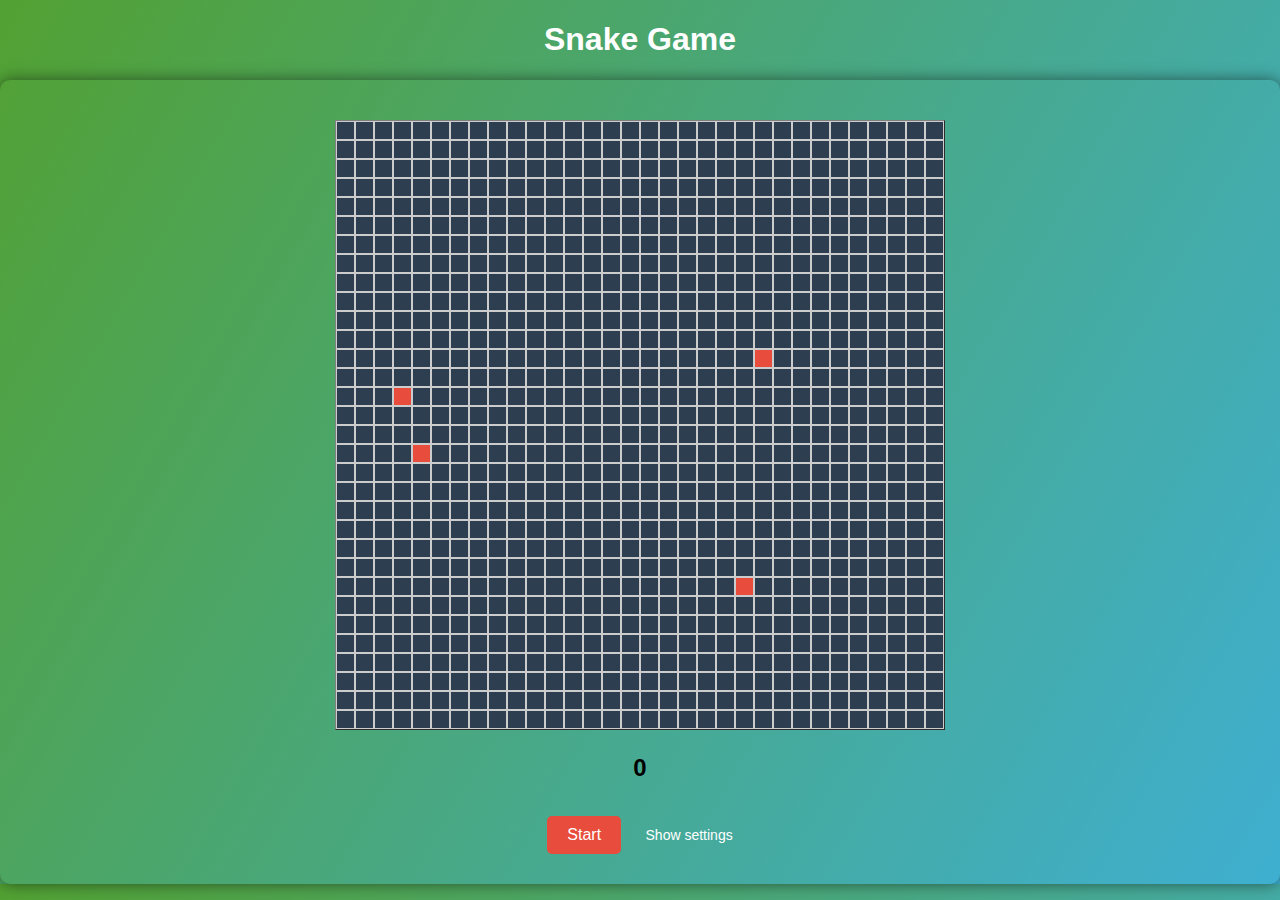
<file: snake.html>
<!DOCTYPE html>
<html lang="fi">

<head>
    <meta charset="UTF-8">
    <meta name="viewport" content="width=device-width, initial-scale=1.0">
    <title>Snake Game</title>
    <style>
        body {
            background: linear-gradient(120deg, #52a133, #3fafd1);
            font-family: Arial, sans-serif;
            text-align: center;
            color: white;
            margin: 0;
            padding: 0;
        }

        table {
            border-spacing: 0;
            margin: 20px auto;
            background-color: #2c3e50;
        }

        td {
            width: 15px;
            height: 15px;
            border: 1px solid #ccc;
        }

        #gameArea {
            padding: 20px;
            border-radius: 10px;
            box-shadow: 0 0 15px rgba(0, 0, 0, 0.5);
        }

        input[type="button"] {
            background-color: #e74c3c;
            color: white;
            border: none;
            padding: 10px 20px;
            margin: 10px;
            cursor: pointer;
            border-radius: 5px;
            font-size: 16px;
            transition: background-color 0.3s;
        }

        input[type="button"]:hover {
            background-color: #c0392b;
        }

        #score {
            font-size: 24px;
            font-weight: bold;
            color: rgb(0, 0, 0);
        }

        .setting-label {
            font-size: 16px;
            color: white;
            margin-bottom: 10px;
        }

        #settings {
            margin-top: 10px;
        }

        #settingsToggle {
            color: white;
            text-decoration: none;
            font-size: 14px;
            margin: 10px;
            display: inline-block;
        }

        #settingsToggle:hover {
            text-decoration: underline;
        }

        .settings-container {
            background-color: #34495e;
            padding: 15px;
            border-radius: 8px;
            display: inline-block;
        }

        label {
            display: inline-block;
            margin-right: 10px;
        }
    </style>
    <script language="javascript" type="text/javascript">
        var x = 0, y = 0, direction = 2, length = 5;
        var xPos = [], yPos = [];
        var gameInterval;
        var width = 32, height = 32;
        var foodX = [], foodY = [], score = 0, foodCount = 3;
        var isRunning = false;
        var borderOn = true;

        function onLoad() {
            document.getElementById("startPauseBtn").value = "Start";
            document.getElementById("settings").style.display = "none";
            setMapSize(); // Adjust map size
            resetGame();
        }

        function resetGame() {
            clearTimeout(gameInterval);
            for (var i = 0; i < width; i++) {
                for (var j = 0; j < height; j++) {
                    getCell(i, j).style.backgroundColor = "#2c3e50";
                }
            }
            score = 0;
            document.getElementById("score").innerHTML = score.toString();
            for (var i = 0; i <= length; i++) {
                xPos[i] = i;
                yPos[i] = 0;
            }
            x = length;
            y = 0;
            direction = 2;
            isRunning = false;

            for (var i = 0; i < foodCount; i++) {
                foodX[i] = width - 1;
                foodY[i] = height - 1;
                placeFood(i);
            }
            drawSnake(); // Draw the initial snake position
        }

        function setMapSize() {
            var size = document.querySelector('input[name="mapSize"]:checked').value;
            switch (size) {
                case "small":
                    width = 16; height = 16;
                    break;
                case "medium":
                    width = 24; height = 24;
                    break;
                case "large":
                    width = 32; height = 32;
                    break;
            }
            redrawTable();
            resetGame(); // Reset game after changing size
        }

        function redrawTable() {
            var tableHTML = "";
            for (var i = 0; i < height; i++) {
                tableHTML += '<tr>';
                for (var j = 0; j < width; j++) {
                    tableHTML += "<td id='cell_" + j + "_" + i + "'></td>";
                }
                tableHTML += '</tr>';
            }
            document.getElementById("gameTable").innerHTML = tableHTML;
        }

        function getCell(x, y) {
            return document.getElementById("cell_" + x + "_" + y);
        }

        function checkGame() {
            if (!isRunning) return;
            gameInterval = setTimeout(checkGame, 100);
            moveSnake();
        }

        function moveSnake() {
            getCell(xPos[0], yPos[0]).style.backgroundColor = "#2c3e50";

            switch (direction) {
                case 1: x -= 1; break; // Move left
                case 2: x += 1; break; // Move right
                case 3: y -= 1; break; // Move up
                case 4: y += 1; break; // Move down
            }

            for (var i = 0; i < length; i++) {
                xPos[i] = xPos[i + 1];
                yPos[i] = yPos[i + 1];
                if (x == xPos[i] && y == yPos[i]) gameOver();
            }

            if (borderOn) {
                if (x < 0 || y < 0 || x >= width || y >= height) {
                    gameOver();
                    return;
                }
            } else {
                x = (x + width) % width;
                y = (y + height) % height;
            }

            for (var i = 0; i < foodCount; i++) {
                if (x == foodX[i] && y == foodY[i]) {
                    score++;
                    length++;
                    placeFood(i);
                    break;
                }
            }

            xPos[length] = x;
            yPos[length] = y;
            getCell(x, y).style.backgroundColor = "#27ae60"; // Snake color
        }

        function gameOver() {
            clearTimeout(gameInterval);
            alert("You lost");
            document.getElementById("startPauseBtn").value = "Start";
            resetGame();
        }

        function placeFood(i) {
            foodCount = document.getElementById("Pist").value;
            document.getElementById("score").innerHTML = score.toString();
            getCell(foodX[i], foodY[i]).style.backgroundColor = "#2c3e50";
            var newX, newY;

            do {
                newX = Math.floor(Math.random() * width);
                newY = Math.floor(Math.random() * height);
            } while (foodX.includes(newX) && foodY.includes(newY) || xPos.includes(newX) && yPos.includes(newY));

            foodX[i] = newX;
            foodY[i] = newY;
            getCell(foodX[i], foodY[i]).style.backgroundColor = "#e74c3c"; // Food color
        }

        function toggleSettings() {
            var settings = document.getElementById("settings");
            var toggleButton = document.getElementById("settingsToggle");
            if (settings.style.display == "none") {
                settings.style.display = "";
                toggleButton.innerHTML = "Hide settings";
            } else {
                settings.style.display = "none";
                toggleButton.innerHTML = "Show settings";
            }
        }

        function startPauseGame() {
            if (isRunning) {
                document.getElementById("startPauseBtn").value = "Resume";
                clearTimeout(gameInterval);
                isRunning = false;
            } else {
                document.getElementById("startPauseBtn").value = "Pause";
                isRunning = true;
                checkGame();
            }
        }

        function toggleBorders() {
            borderOn = document.getElementById("borderToggle").checked;
        }

        document.addEventListener("keydown", function (event) {
            switch (event.key.toLowerCase()) {
                case "a":
                    if (direction != 2) direction = 1; // Move left
                    break;
                case "d":
                    if (direction != 1) direction = 2; // Move right
                    break;
                case "w":
                    if (direction != 4) direction = 3; // Move up
                    break;
                case "s":
                    if (direction != 3) direction = 4; // Move down
                    break;
            }
        });
    </script>
</head>

<body onload="onLoad();">
    <h1>Snake Game</h1>
    <div id="gameArea">
        <table id="gameTable" border="1"></table>
        <div>
            <p id="score">0</p>
            <input type="button" value="Start" id="startPauseBtn" onclick="startPauseGame();" />
            <a href="javascript:toggleSettings();" id="settingsToggle">Show settings</a>
        </div>
        <div id="settings" class="settings-container">
            <p class="setting-label">Apples: <input type="text" id="Pist" value="4" onchange="resetGame()" /></p>
            <p class="setting-label">Map Size:</p>
            <label><input type="radio" name="mapSize" value="small" onclick="setMapSize()" /> Small</label>
            <label><input type="radio" name="mapSize" value="medium" onclick="setMapSize()" /> Medium</label>
            <label><input type="radio" name="mapSize" value="large" checked onclick="setMapSize()" /> Large</label>
            <p class="setting-label">
                <label><input type="checkbox" id="borderToggle" onclick="toggleBorders()" checked /> Borders On</label>
            </p>
        </div>
    </div>
</body>

</html>
</file>
<file: css/style.css>
@import url("https://fonts.googleapis.com/css2?family=Lato:wght@400;700&family=Open+Sans:wght@300;400;600;700&display=swap");
body {
  font-family: "Open Sans", sans-serif;
  color: #0c0c0c;
  background-color: #ffffff;
  overflow-x: hidden;
}

.layout_padding {
  padding: 90px 0;
}

.layout_padding2 {
  padding: 75px 0;
}

.layout_padding2-top {
  padding-top: 75px;
}

.layout_padding2-bottom {
  padding-bottom: 75px;
}

.layout_padding-top {
  padding-top: 90px;
}

.layout_padding-bottom {
  padding-bottom: 90px;
}

.heading_container {
  display: -webkit-box;
  display: -ms-flexbox;
  display: flex;
  -webkit-box-orient: vertical;
  -webkit-box-direction: normal;
      -ms-flex-direction: column;
          flex-direction: column;
  -webkit-box-align: start;
      -ms-flex-align: start;
          align-items: flex-start;
}

.heading_container h2 {
  position: relative;
  font-weight: bold;
  margin-bottom: 0;
}

.heading_container h2 span {
  color: #00bbf0;
}

.heading_container p {
  margin-top: 10px;
  margin-bottom: 0;
}

.heading_container.heading_center {
  -webkit-box-align: center;
      -ms-flex-align: center;
          align-items: center;
  text-align: center;
}

a,
a:hover,
a:focus {
  text-decoration: none;
}

a:hover,
a:focus {
  color: initial;
}

.btn,
.btn:focus {
  outline: none !important;
  -webkit-box-shadow: none;
          box-shadow: none;
}

/*header section*/
.hero_area {
  position: relative;
  min-height: 100vh;
  display: -webkit-box;
  display: -ms-flexbox;
  display: flex;
  -webkit-box-orient: vertical;
  -webkit-box-direction: normal;
      -ms-flex-direction: column;
          flex-direction: column;
}

.hero_area .hero_bg_box {
  position: absolute;
  top: 0;
  left: 0;
  width: 100%;
  height: 100%;
  display: -webkit-box;
  display: -ms-flexbox;
  display: flex;
  -webkit-box-pack: center;
      -ms-flex-pack: center;
          justify-content: center;
  -webkit-box-align: end;
      -ms-flex-align: end;
          align-items: flex-end;
  overflow: hidden;
  z-index: -1;
}

.hero_area .hero_bg_box .bg_img_box {
  min-width: 100%;
  min-height: 100%;
}

.hero_area .hero_bg_box img {
  min-width: 100%;
  min-height: 100%;
}

.sub_page .hero_area {
  min-height: auto;
  background: linear-gradient(130deg, #231a6f, #0f054c);
}

.sub_page .hero_area .hero_bg_box {
  display: none;
}

.header_section {
  padding: 15px 0;
}

.header_section .container-fluid {
  padding-right: 25px;
  padding-left: 25px;
}

.navbar-brand span {
  font-weight: bold;
  font-size: 24px;
  color: #ffffff;
}

.custom_nav-container {
  padding: 0;
}

.custom_nav-container .navbar-nav {
  margin-left: auto;
}

.custom_nav-container .navbar-nav .nav-item .nav-link {
  padding: 5px 20px;
  color: #ffffff;
  text-align: center;
  text-transform: uppercase;
  border-radius: 5px;
  -webkit-transition: all 0.3s;
  transition: all 0.3s;
}

.custom_nav-container .navbar-nav .nav-item:hover .nav-link, .custom_nav-container .navbar-nav .nav-item.active .nav-link {
  color: #00bbf0;
}

.custom_nav-container .navbar-nav .nav-item.active .nav-link {
  font-weight: 600;
}

.custom_nav-container .nav_search-btn {
  width: 35px;
  height: 35px;
  padding: 0;
  border: none;
  color: #ffffff;
}

.custom_nav-container .nav_search-btn:hover {
  color: #00bbf0;
}

.custom_nav-container .navbar-toggler {
  outline: none;
}

.custom_nav-container .navbar-toggler {
  padding: 0;
  width: 37px;
  height: 42px;
  -webkit-transition: all 0.3s;
  transition: all 0.3s;
}

.custom_nav-container .navbar-toggler span {
  display: block;
  width: 35px;
  height: 4px;
  background-color: #ffffff;
  margin: 7px 0;
  -webkit-transition: all 0.3s;
  transition: all 0.3s;
  position: relative;
  border-radius: 5px;
  transition: all 0.3s;
}

.custom_nav-container .navbar-toggler span::before, .custom_nav-container .navbar-toggler span::after {
  content: "";
  position: absolute;
  left: 0;
  height: 100%;
  width: 100%;
  background-color: #ffffff;
  top: -10px;
  border-radius: 5px;
  -webkit-transition: all 0.3s;
  transition: all 0.3s;
}

.custom_nav-container .navbar-toggler span::after {
  top: 10px;
}

.custom_nav-container .navbar-toggler[aria-expanded="true"] {
  -webkit-transform: rotate(360deg);
          transform: rotate(360deg);
}

.custom_nav-container .navbar-toggler[aria-expanded="true"] span {
  -webkit-transform: rotate(45deg);
          transform: rotate(45deg);
}

.custom_nav-container .navbar-toggler[aria-expanded="true"] span::before, .custom_nav-container .navbar-toggler[aria-expanded="true"] span::after {
  -webkit-transform: rotate(90deg);
          transform: rotate(90deg);
  top: 0;
}

/*end header section*/
/* slider section */
.slider_section {
  -webkit-box-flex: 1;
      -ms-flex: 1;
          flex: 1;
  display: -webkit-box;
  display: -ms-flexbox;
  display: flex;
  -webkit-box-align: center;
      -ms-flex-align: center;
          align-items: center;
  position: relative;
  padding: 45px 0 145px 0;
}

.slider_section .row {
  -webkit-box-align: center;
      -ms-flex-align: center;
          align-items: center;
}

.slider_section #customCarousel1 {
  width: 100%;
  position: unset;
}

.slider_section .detail-box {
  color: #00204a;
}

.slider_section .detail-box h1 {
  font-size: 3rem;
  font-weight: bold;
  text-transform: uppercase;
  margin-bottom: 15px;
  color: #ffffff;
}

.slider_section .detail-box p {
  color: #fefefe;
  font-size: 14px;
}

.slider_section .detail-box .btn-box {
  display: -webkit-box;
  display: -ms-flexbox;
  display: flex;
  margin: 0 -5px;
  margin-top: 25px;
}

.slider_section .detail-box .btn-box a {
  margin: 5px;
  text-align: center;
  width: 165px;
}

.slider_section .detail-box .btn-box .btn1 {
  display: inline-block;
  padding: 10px 15px;
  background-color: #00bbf0;
  color: #ffffff;
  border-radius: 0;
  -webkit-transition: all 0.3s;
  transition: all 0.3s;
  border: none;
}

.slider_section .detail-box .btn-box .btn1:hover {
  background-color: #007fa4;
}

.slider_section .detail-box .btn-box .btn2 {
  display: inline-block;
  padding: 10px 15px;
  background-color: #000000;
  color: #ffffff;
  border-radius: 0;
  -webkit-transition: all 0.3s;
  transition: all 0.3s;
  border: none;
}

.slider_section .detail-box .btn-box .btn2:hover {
  background-color: black;
}

.slider_section .img-box {
  margin: 45px 0;
}



@-webkit-keyframes upDown {
  0% {
    -webkit-transform: translateY(-45px);
            transform: translateY(-45px);
  }
  50% {
    -webkit-transform: translateY(45px);
            transform: translateY(45px);
  }
  100% {
    -webkit-transform: translateY(-45px);
            transform: translateY(-45px);
  }
}

@keyframes upDown {
  0% {
    -webkit-transform: translateY(-45px);
            transform: translateY(-45px);
  }
  50% {
    -webkit-transform: translateY(45px);
            transform: translateY(45px);
  }
  100% {
    -webkit-transform: translateY(-45px);
            transform: translateY(-45px);
  }
}

.slider_section .carousel-indicators {
  position: unset;
  margin: 0;
  -webkit-box-pack: center;
      -ms-flex-pack: center;
          justify-content: center;
  -webkit-box-align: center;
      -ms-flex-align: center;
          align-items: center;
}

.slider_section .carousel-indicators li {
  background-color: #ffffff;
  width: 12px;
  height: 12px;
  border-radius: 100%;
  opacity: 1;
}

.slider_section .carousel-indicators li.active {
  width: 20px;
  height: 20px;
  background-color: #00bbf0;
}

.service_section {
  position: relative;
}

.service_section .box {
  display: -webkit-box;
  display: -ms-flexbox;
  display: flex;
  -webkit-box-orient: vertical;
  -webkit-box-direction: normal;
      -ms-flex-direction: column;
          flex-direction: column;
  -webkit-box-align: center;
      -ms-flex-align: center;
          align-items: center;
  text-align: center;
  margin-top: 45px;
  background-color: #f8f8f9;
  padding: 20px;
  border-radius: 5px;
}

.service_section .box .img-box {
  display: -webkit-box;
  display: -ms-flexbox;
  display: flex;
  -webkit-box-pack: center;
      -ms-flex-pack: center;
          justify-content: center;
  -webkit-box-align: start;
      -ms-flex-align: start;
          align-items: flex-start;
  width: 125px;
  min-width: 75px;
  height: 75px;
  margin-bottom: 15px;
}

.service_section .box .img-box img {
  max-width: 100%;
  max-height: 100%;
  -webkit-transition: all 0.3s;
  transition: all 0.3s;
}

.service_section .box .detail-box h5 {
  font-weight: bold;
  text-transform: uppercase;
}

.service_section .box .detail-box a {
  color: #00204a;
  font-weight: 600;
}

.service_section .box .detail-box a:hover {
  color: #00bbf0;
}

.service_section .btn-box {
  display: -webkit-box;
  display: -ms-flexbox;
  display: flex;
  -webkit-box-pack: center;
      -ms-flex-pack: center;
          justify-content: center;
  margin-top: 45px;
}

.service_section .btn-box a {
  display: inline-block;
  padding: 10px 45px;
  background-color: #00bbf0;
  color: #ffffff;
  border-radius: 0;
  -webkit-transition: all 0.3s;
  transition: all 0.3s;
  border: none;
}

.service_section .btn-box a:hover {
  background-color: #007fa4;
}

.about_section {
  background-color: #00204a;
  color: #ffffff;
}

.about_section .heading_container {
  margin-bottom: 45px;
}

.about_section .row {
  -webkit-box-align: center;
      -ms-flex-align: center;
          align-items: center;
}

.about_section .img-box img {
  max-width: 100%;
}

.about_section .detail-box h3 {
  font-weight: bold;
}

.about_section .detail-box p {
  margin-top: 15px;
}

.about_section .detail-box a {
  display: inline-block;
  padding: 10px 45px;
  background-color: #00bbf0;
  color: #ffffff;
  border-radius: 0px;
  -webkit-transition: all 0.3s;
  transition: all 0.3s;
  border: none;
  margin-top: 15px;
}

.about_section .detail-box a:hover {
  background-color: #007fa4;
}

.why_section .box {
  margin-top: 45px;
  display: -webkit-box;
  display: -ms-flexbox;
  display: flex;
  -webkit-box-orient: vertical;
  -webkit-box-direction: normal;
      -ms-flex-direction: column;
          flex-direction: column;
  -webkit-box-align: center;
      -ms-flex-align: center;
          align-items: center;
  text-align: center;
}

.why_section .box .img-box {
  margin-bottom: 20px;
  width: 120px;
  height: 120px;
  min-width: 120px;
  min-height: 120px;
  border-radius: 100%;
  border: 5px solid #00204a;
  display: -webkit-box;
  display: -ms-flexbox;
  display: flex;
  -webkit-box-pack: center;
      -ms-flex-pack: center;
          justify-content: center;
  -webkit-box-align: center;
      -ms-flex-align: center;
          align-items: center;
}

.why_section .box .img-box img {
  width: 55px;
  height: auto;
  fill: #00204a;
}

.why_section .box h5 {
  font-weight: bold;
  margin-bottom: 10px;
}

.why_section .box p {
  margin-bottom: 0;
}

.why_section .btn-box {
  display: -webkit-box;
  display: -ms-flexbox;
  display: flex;
  -webkit-box-pack: center;
      -ms-flex-pack: center;
          justify-content: center;
  margin-top: 45px;
}

.why_section .btn-box a {
  display: inline-block;
  padding: 10px 45px;
  background-color: #00bbf0;
  color: #ffffff;
  border-radius: 0;
  -webkit-transition: all 0.3s;
  transition: all 0.3s;
  border: none;
}

.why_section .btn-box a:hover {
  background-color: #007fa4;
}

/*team section */
.team_section {
  text-align: center;
  background-color: #00204a;
  color: #ffffff;
}

.team_section .heading_container {
  -webkit-box-pack: center;
      -ms-flex-pack: center;
          justify-content: center;
}

.team_section .team_container {
  padding: 0 15px;
}

.team_section .team_container .box {
  padding: 35px 0 0 0;
  border-radius: 5px;
  overflow: hidden;
  -webkit-transition: all .1s;
  transition: all .1s;
  margin-top: 45px;
  background: -webkitgradient(linear, left top, left bottom, from(#002759), to(#002b64));
  background: linear-gradient(to bottom, #002759, #002b64);
}

.team_section .team_container .box .img-box {
  display: -webkit-box;
  display: -ms-flexbox;
  display: flex;
  -webkit-box-pack: center;
      -ms-flex-pack: center;
          justify-content: center;
  -webkit-box-align: center;
      -ms-flex-align: center;
          align-items: center;
}

.team_section .team_container .box .img-box img {
  width: 120px;
  border-radius: 100%;
  border: 5px solid #ffffff;
}

.team_section .team_container .box .detail-box {
  margin: 25px 0;
}

.team_section .team_container .box .detail-box h5 {
  color: #00bbf0;
  font-weight: 600;
  position: relative;
}

.team_section .team_container .box .social_box {
  padding: 10px 45px 20px 45px;
  display: -webkit-box;
  display: -ms-flexbox;
  display: flex;
  -webkit-box-pack: justify;
      -ms-flex-pack: justify;
          justify-content: space-between;
}

.team_section .team_container .box .social_box a {
  color: #ffffff;
  font-size: 22px;
}

.team_section .team_container .box .social_box a:hover {
  color: #00bbf0;
}

/*team section end*/
/* client section start */
.client_section .heading_container {
  margin-bottom: 30px;
}

.client_section .box {
  display: -webkit-box;
  display: -ms-flexbox;
  display: flex;
  -webkit-box-orient: vertical;
  -webkit-box-direction: normal;
      -ms-flex-direction: column;
          flex-direction: column;
  margin: 15px;
}

.client_section .box .img-box {
  position: relative;
  display: -webkit-box;
  display: -ms-flexbox;
  display: flex;
  -webkit-box-pack: center;
      -ms-flex-pack: center;
          justify-content: center;
  -webkit-box-align: center;
      -ms-flex-align: center;
          align-items: center;
  width: 100px;
  margin-bottom: -50px;
  margin-left: 25px;
  position: relative;
}

.client_section .box .img-box img {
  border-radius: 100%;
}

.client_section .box .client_id {
  display: -webkit-box;
  display: -ms-flexbox;
  display: flex;
  -webkit-box-pack: justify;
      -ms-flex-pack: justify;
          justify-content: space-between;
}

.client_section .box .client_id .client_info h6 {
  font-weight: 600;
  margin-bottom: 5px;
}

.client_section .box .client_id .client_info p {
  margin-bottom: 0;
  font-size: 15px;
  font-size: 14px;
  margin-bottom: 10px;
}

.client_section .box .detail-box {
  background-color: #ffffff;
  -webkit-box-shadow: 0 0 15px 0 rgba(0, 0, 0, 0.15);
          box-shadow: 0 0 15px 0 rgba(0, 0, 0, 0.15);
  padding: 75px 25px 25px 25px;
}

.client_section .box .detail-box i {
  color: #00204a;
  margin-bottom: 10px;
}

.client_section .owl-carousel .owl-nav {
  display: -webkit-box;
  display: -ms-flexbox;
  display: flex;
  -webkit-box-pack: center;
      -ms-flex-pack: center;
          justify-content: center;
  margin-top: 45px;
}

.client_section .owl-carousel .owl-nav .owl-prev,
.client_section .owl-carousel .owl-nav .owl-next {
  width: 55px;
  height: 55px;
  background-color: #ffffff;
  color: #000000;
  outline: none;
  bottom: 0px;
  font-size: 24px;
  -webkit-box-shadow: 0 0 5px 0 rgba(0, 0, 0, 0.25);
          box-shadow: 0 0 5px 0 rgba(0, 0, 0, 0.25);
}

.client_section .owl-carousel .owl-nav .owl-prev:hover,
.client_section .owl-carousel .owl-nav .owl-next:hover {
  color: #00204a;
}

/* client section end */
.info_section {
  background-color: #00204a;
  color: #ffffff;
  padding: 45px 0 15px 0;
}

.info_section h4 {
  font-weight: 600;
  margin-bottom: 20px;
}

.info_section .info_col {
  margin-bottom: 30px;
}

.info_section .info_contact .contact_link_box {
  display: -webkit-box;
  display: -ms-flexbox;
  display: flex;
  -webkit-box-orient: vertical;
  -webkit-box-direction: normal;
      -ms-flex-direction: column;
          flex-direction: column;
}

.info_section .info_contact .contact_link_box a {
  margin: 5px 0;
  color: #ffffff;
}

.info_section .info_contact .contact_link_box a i {
  margin-right: 5px;
}

.info_section .info_contact .contact_link_box a:hover {
  color: #00bbf0;
}

.info_section .info_social {
  display: -webkit-box;
  display: -ms-flexbox;
  display: flex;
  margin-top: 20px;
  margin-bottom: 10px;
}

.info_section .info_social a {
  display: -webkit-box;
  display: -ms-flexbox;
  display: flex;
  -webkit-box-pack: center;
      -ms-flex-pack: center;
          justify-content: center;
  -webkit-box-align: center;
      -ms-flex-align: center;
          align-items: center;
  color: #ffffff;
  border-radius: 100%;
  margin-right: 10px;
  font-size: 24px;
}

.info_section .info_social a:hover {
  color: #00bbf0;
}

.info_section .info_links {
  display: -webkit-box;
  display: -ms-flexbox;
  display: flex;
  -webkit-box-orient: vertical;
  -webkit-box-direction: normal;
      -ms-flex-direction: column;
          flex-direction: column;
  -ms-flex-wrap: wrap;
      flex-wrap: wrap;
}

.info_section .info_links a {
  display: -webkit-box;
  display: -ms-flexbox;
  display: flex;
  -webkit-box-align: center;
      -ms-flex-align: center;
          align-items: center;
  margin-bottom: 15px;
  color: #ffffff;
}

.info_section .info_links a:hover {
  color: #00bbf0;
}

.info_section form input {
  border: none;
  border-bottom: 1px solid #ffffff;
  background-color: transparent;
  width: 100%;
  height: 45px;
  color: #ffffff;
  outline: none;
}

.info_section form input::-webkit-input-placeholder {
  color: #ffffff;
}

.info_section form input:-ms-input-placeholder {
  color: #ffffff;
}

.info_section form input::-ms-input-placeholder {
  color: #ffffff;
}

.info_section form input::placeholder {
  color: #ffffff;
}

.info_section form button {
  width: 100%;
  text-align: center;
  display: inline-block;
  padding: 10px 55px;
  background-color: #00bbf0;
  color: #ffffff;
  border-radius: 0;
  -webkit-transition: all 0.3s;
  transition: all 0.3s;
  border: none;
  margin-top: 15px;
}

.info_section form button:hover {
  background-color: #007fa4;
}

/* footer section*/
.footer_section {
  position: relative;
  background-color: #00204a;
  text-align: center;
}

.footer_section p {
  color: #ffffff;
  padding: 25px 0;
  margin: 0;
}

.footer_section p a {
  color: inherit;
}

hr {
  border: 0;
  height: 2px;
  background: linear-gradient(to right, #a488c9, #892bd6);
  margin: 25px 0;
}

/*# sourceMappingURL=style.css.map */
</file>
<file: css/responsive.css>
@media (max-width: 1300px) {}

@media (max-width: 1120px) {}

@media (max-width: 992px) {
  .hero_area {
    min-height: auto;
  }

  .hero_area {
    background: linear-gradient(130deg, #231a6f, #0f054c);
  }

  .hero_area .hero_bg_box {
    display: none;
  }

  .slider_section {
    padding: 45px 0 75px 0;
  }

  .custom_nav-container .navbar-nav {
    padding-top: 15px;
    align-items: center;
  }


  .custom_nav-container .navbar-nav .nav-item .nav-link {
    padding: 5px 25px;
    margin: 5px 0;
  }


}

@media (max-width: 768px) {
  .about_section .img-box {
    margin-bottom: 45px;
  }

}

@media (max-width: 576px) {
  .header_section .header_top .contact_nav a span {
    display: none;
  }


  .client_section .client_container {
    width: 100%;
  }

  .client_section .box {
    margin: 0;
  }

  .owl-nav {
    display: flex;
    justify-content: center;
    margin-top: 45px;
  }

  .client_section .owl-carousel .owl-nav .owl-prev,
  .client_section .owl-carousel .owl-nav .owl-next {
    position: unset;
    margin: 0 2.5px;
  }
}

@media (max-width: 480px) {
  .slider_section .detail-box h1 {
    font-size: 2rem;
  }

  .track_section form {
    flex-direction: column;
    align-items: flex-start;
  }

  .track_section form input {
    width: 100%;
  }

  .track_section form button {
    padding: 10px 60px;
    margin-top: 10px;
  }
}

@media (max-width: 420px) {
  .service_section .box {
    flex-direction: column;
  }

  .service_section .box .img-box {
    justify-content: flex-start;
    margin-bottom: 15px;
  }
}

@media (max-width: 376px) {}

@media (min-width: 1200px) {
  .container {
    max-width: 1170px;
  }
}
</file>
<file: WeightCare/style.css>
/* Reset some default styles */
* {
    margin: 0;
    padding: 0;
    box-sizing: border-box;
}

body {
    font-family: 'Helvetica Neue', Arial, sans-serif;
    line-height: 1.6;
    background-color: #f9f9f9;
}

/* Header Section with Background Image */
.hero-section {
    height: 60vh;
    background: url('../images/hero-bg.png') center/cover no-repeat;
    position: relative;
    display: flex;
    align-items: center;
    justify-content: center;
    color: white;
}

.hero-section .overlay {
    background: rgba(0, 0, 0, 0.5);
    padding: 40px;
    text-align: center;
}

.hero-section h1 {
    font-size: 3rem;
}

.hero-section p {
    font-size: 1.2rem;
}

/* Main Container */
.container {
    width: 100%;
    max-width: 1000px;
    margin: 0 auto;
    padding: 20px;
}

/* Form Styling */
.bmi-section .form-box {
    background-color: #fff;
    padding: 30px;
    border-radius: 10px;
    box-shadow: 0 0 15px rgba(0, 0, 0, 0.1);
    margin-bottom: 40px;
}

.bmi-section h2 {
    text-align: center;
    margin-bottom: 20px;
}

label {
    display: block;
    margin-top: 10px;
    font-weight: bold;
}

input[type="number"], select {
    width: 100%;
    padding: 10px;
    margin-top: 5px;
    margin-bottom: 20px;
    border: 1px solid #ccc;
    border-radius: 5px;
}

.btn-primary {
    background-color: #007bff;
    color: white;
    padding: 12px 20px;
    border: none;
    border-radius: 5px;
    cursor: pointer;
    transition: background-color 0.3s ease;
}

.btn-primary:hover {
    background-color: #0056b3;
}

/* BMI Meter Styling */
.meter {
    display: flex;
    width: 100%;
    height: 40px;
    margin-top: 20px;
    border-radius: 5px;
    overflow: hidden;
}

.meter div {
    flex-grow: 1;
    display: flex;
    align-items: center;
    justify-content: center;
    font-size: 0.9em;
    color: white;
    padding: 0 10px;
}

#underweight {
    background-color: #FFA07A;
}

#healthyWeight {
    background-color: #98FB98;
}

#riskOverweight {
    background-color: #FFD700;
}

#overweight {
    background-color: #FF6347;
}

/* Footer */
footer {
    text-align: center;
    padding: 20px;
    background-color: #333;
    color: white;
    position: relative;
    width: 100%;
}
</file>
